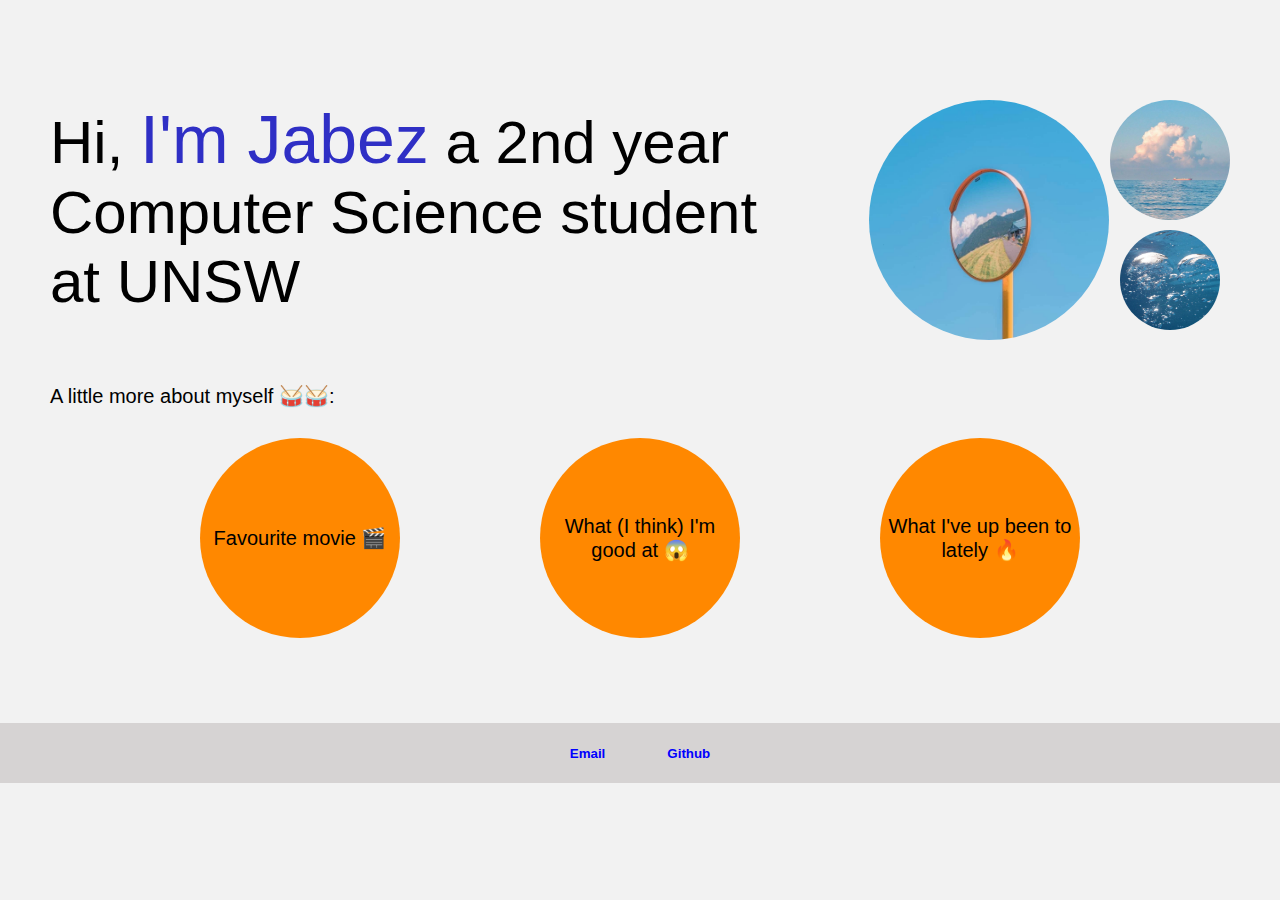
<file: index.html>
<!DOCTYPE html>
<html>
  <header>
    <title>Jabez's Circle website</title>
    <link rel="stylesheet" href="style.css">
  </header>
  <body>
    <div class="webpage-margin header"> 
      <div class="intro-header">
        Hi, <span class="name">I'm Jabez</span> a 2nd year Computer Science student at UNSW 
      </div>
      <div class="intro-header-pic-container"> 
        <img class="intro-header-pic-sec1" src="./images/mirror.jpg">
      </div>
      <div class="intro-header-pic-container2">
        <img class="intro-header-pic-sec2 top-pic" src="./images/clouds.jpg">
        <img class="intro-header-pic-sec2 bottom-pic" src="./images/bubbles.jpg">
      </div>
    </div>

    <section class="about-me webpage-margin">
      <div>A little more about myself 🥁🥁:</div> 
      <div class="fun-facts">
        <div class="fun-fact-topic">
          Favourite movie 🎬
            <img class="transition-pic" src="./images/Screen_Shot_2021_09_30_at_11.57.54_AM.0.png.webp">
        </div>
        <div class="fun-fact-topic">
          What (I think) I'm good at 😱
          <img class="transition-pic" src="./images/Screenshot_Banner_01.jpg">
        </div>
        <div class="fun-fact-topic">
          What I've up been to lately 🔥
          <img class="transition-pic" src="./images/basketball-in-hoop.jpg">
        </div>
      </div>
    </section>

    <footer class="contact-details">
      <button class="contact-button">
        <a href=mailto:"jabez.ou@student.unsw.gov.au" target="_blank">Email</a>
      </button>
      <button class="contact-button">
        <a href="https://github.com/jabezou" target="_blank">Github</a>
      </button>
    </footer>
  </body>

</html>
</file>
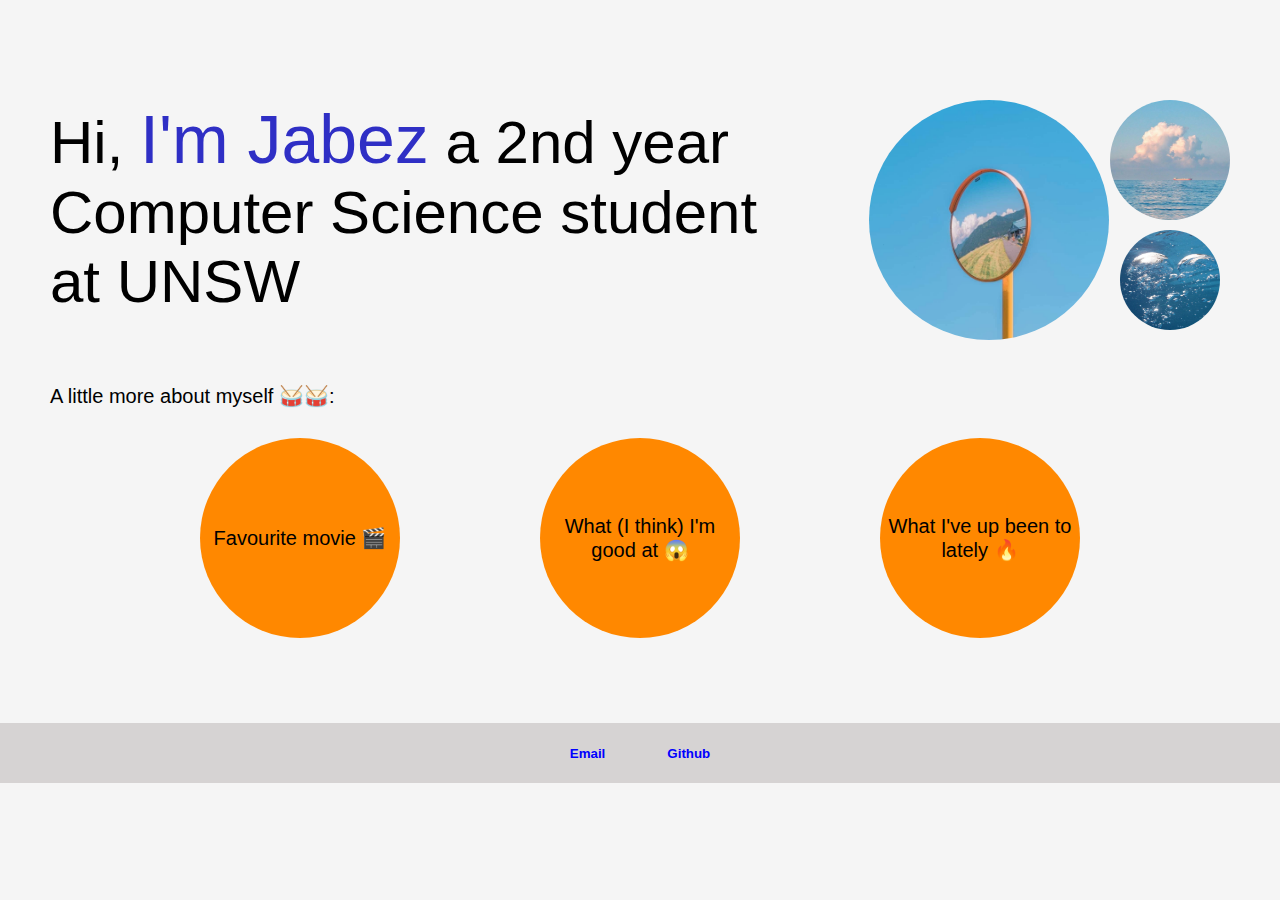
<file: circleWebsite.html>
<!DOCTYPE html>
<html>
  <header>
    <title>Jabez's Circle website</title>
    <link rel="stylesheet" href="circleWebsite.css">
  </header>
  <body>
    <div class="webpage-margin" style="display: flex;"> 
      <div class="intro-header">
        Hi, <span class="name">I'm Jabez</span> a 2nd year Computer Science student at UNSW 
      </div>
      <div class="intro-header-pic-container"> 
        <img class="intro-header-pic-sec1" src="./images/mirror.jpg">
      </div>
      <div class="intro-header-pic-container2">
        <img class="intro-header-pic-sec2 top-pic" src="./images/clouds.jpg">
        <img class="intro-header-pic-sec2 bottom-pic" src="./images/bubbles.jpg">
      </div>
    </div>

    <section class="about-me webpage-margin">
      <div>A little more about myself 🥁🥁:</div> 
      <div class="fun-facts">
        <div class="fun-fact-topic">
          Favourite movie 🎬
            <img class="transition-pic" src="./images/Screen_Shot_2021_09_30_at_11.57.54_AM.0.png.webp">
        </div>
        <div class="fun-fact-topic">
          What (I think) I'm good at 😱
          <img class="transition-pic" src="./images/Screenshot_Banner_01.jpg">
        </div>
        <div class="fun-fact-topic">
          What I've up been to lately 🔥
          <img class="transition-pic" src="./images/basketball-in-hoop.jpg">
        </div>
      </div>
    </section>

    <footer class="contact-details">
      <button class="contact-button">
        <a href=mailto:"jabez.ou@student.unsw.gov.au" target="_blank">Email</a>
      </button>
      <button class="contact-button">
        <a href="https://github.com/jabezou" target="_blank">Github</a>
      </button>
    </footer>
  </body>

</html>
</file>
<file: style.css>
body {
  background: rgb(242, 242, 242);
  margin: 0;
}

.webpage-margin {
  margin: 100px 50px 0px;
}

.header {
  display: flex;
}

.intro-header {
  font-family:'Lucida Sans', 'Lucida Sans Regular', 'Lucida Grande', 'Lucida Sans Unicode', Geneva, Verdana, sans-serif;
  display: block;
  font-size: 60px;
  font-family: "Dennis Sans", sans-serif;
  font-weight: 200;
  width: 800px;
}

.intro-header-pic-container {
  display: flex;
  height: 240px;
  width: 240px;
  margin-left: 60px; 
}

.intro-header-pic-container2 {
  display: flex;
  height: 240px;
  flex-direction: column;  
  margin-left: 1px;
  align-items: center;
  justify-items: center;
}


.intro-header-pic-sec1 {
  border-radius: 200px;
}

.intro-header-pic-sec2 {
  border-radius: 200px;
  margin-bottom: 10px;
}

.bottom-pic {
  height: 100px;
  width: 100px;
  margin-bottom: 0;
}

.top-pic {
  height: 120px;
  width: 120px;
}

.name {
  font-weight: 500;
  color: rgb(47, 47, 197);
  font-size: 68px;
}

.about-me{
  font-family: "Dennis Sans", sans-serif;
  font-size: 20px;
  margin-top: 44px;
  margin-bottom: 85px;
}

.fun-facts {
  display: flex;
  margin-top: 30px;
  text-align: center;
  justify-content: center;
  column-gap: 140px;
}

.fun-fact-topic {
  display: flex;
  align-items: center;
  justify-content: center;
  text-align: center;
  height: 200px;
  width: 200px;
  border-radius: 100px;
  background-color: rgb(255, 136, 0);
  font-weight: 200;
  color: black;
}

.transition-container {
  position: relative;
}

.fun-fact-topic:hover {
  transition: opacity 0.3s ease-in;
}

.transition-pic {
  opacity: 0;
  object-fit: cover;
  position: absolute;
  width: 250px;
  height: 250px;
  border-radius: 400px;
  transition: ease-in 0.3s;
}

.transition-pic:hover {
  cursor: pointer;
  opacity: 1;
}

.contact-details {
  display: flex;
  font-family: BlinkMacSystemFont, "Segoe UI", "Segoe UI Emoji", "Segoe UI Symbol";
  background-color: #d6d3d3;
  justify-content: center;
  align-items: center;
  column-gap: 50px;
  height: 60px;
  width: 100%;
}

.contact-button {
  border: none;
  background-color: transparent;
}

.contact-button > a {
  text-decoration: none;
  font-weight: 600;
  color: blue;
}
</file>
<file: circleWebsite.css>
body {
  background-color: rgb(245,245,245);
  margin: 0;
}

.webpage-margin {
  margin: 100px 50px 0px;
}

.intro-header {
  font-family:'Lucida Sans', 'Lucida Sans Regular', 'Lucida Grande', 'Lucida Sans Unicode', Geneva, Verdana, sans-serif;
  display: block;
  font-size: 60px;
  font-family: "Dennis Sans", sans-serif;
  font-weight: 200;
  width: 800px;
}

.intro-header-pic-container {
  display: flex;
  height: 240px;
  margin-left: 60px; 
}

.intro-header-pic-container2 {
  display: flex;
  height: 240px;
  flex-direction: column;  
  margin-left: 1px;
  align-items: center;
  justify-items: center;
}


.intro-header-pic-sec1 {
  border-radius: 200px;
}

.intro-header-pic-sec2 {
  border-radius: 200px;
  margin-bottom: 10px;
}

.bottom-pic {
  height: 100px;
  width: 100px;
  margin-bottom: 0;
}

.top-pic {
  height: 120px;
  width: 120px;
}

.name {
  font-weight: 500;
  color: rgb(47, 47, 197);
  font-size: 68px;
}

.about-me{
  font-family: "Dennis Sans", sans-serif;
  font-size: 20px;
  margin-top: 44px;
  margin-bottom: 85px;
}

.fun-facts {
  display: flex;
  margin-top: 30px;
  text-align: center;
  justify-content: center;
  column-gap: 140px;
}

.fun-fact-topic {
  display: flex;
  align-items: center;
  justify-content: center;
  text-align: center;
  height: 200px;
  width: 200px;
  border-radius: 100px;
  background-color: rgb(255, 136, 0);
  font-weight: 200;
  color: black;
}

.transition-container {
  position: relative;
}

.fun-fact-topic:hover {
  transition: opacity 0.3s ease-in;
}

.transition-pic {
  opacity: 0;
  object-fit: cover;
  position: absolute;
  width: 250px;
  height: 250px;
  border-radius: 400px;
  transition: ease-in 0.3s;
}

.transition-pic:hover {
  cursor: pointer;
  opacity: 1;
}

.contact-details {
  display: flex;
  font-family: BlinkMacSystemFont, "Segoe UI", "Segoe UI Emoji", "Segoe UI Symbol";
  background-color: #d6d3d3;
  justify-content: center;
  align-items: center;
  column-gap: 50px;
  height: 60px;
  width: 100%;
}

.contact-button {
  border: none;
  background-color: transparent;
}

.contact-button > a {
  text-decoration: none;
  font-weight: 600;
  color: blue;
}
</file>
